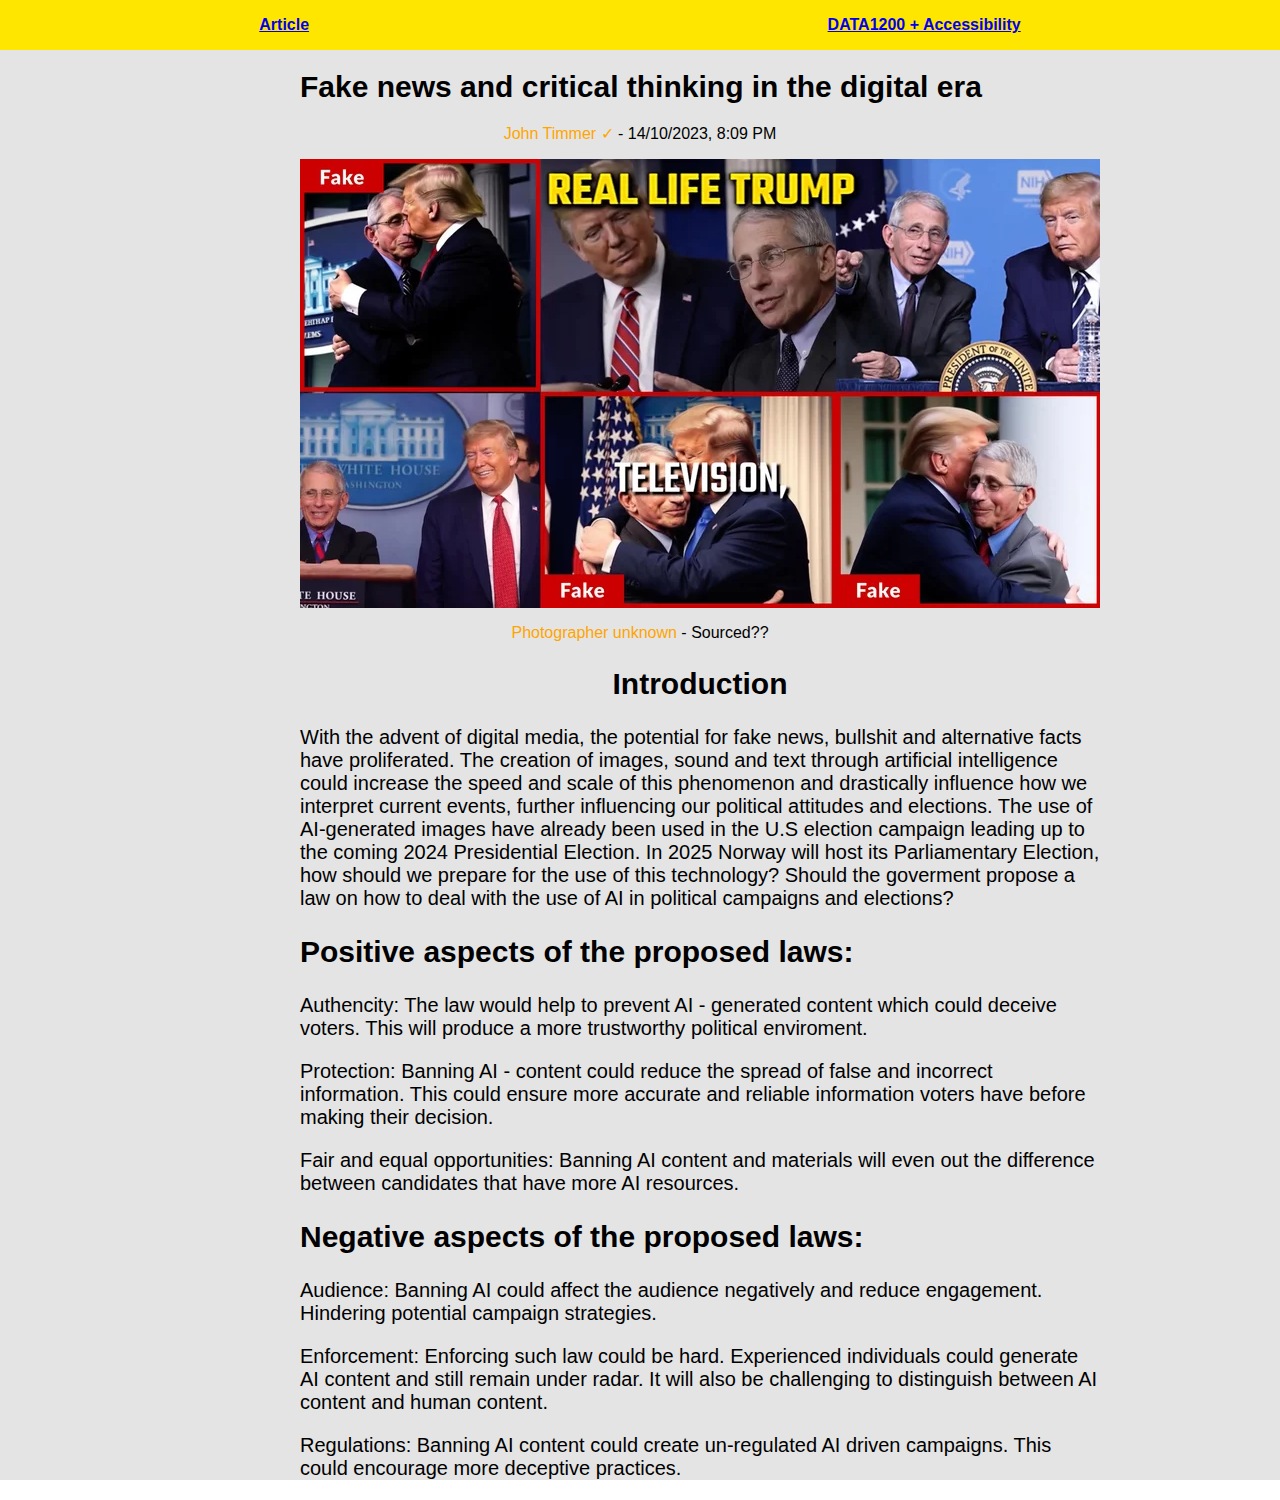
<file: index.html>
<!DOCTYPE HTML>
<html>
    <head>
        <link rel="stylesheet" href="css/style.css">
        <title> Oblig 2: Article</title>
        <meta lang="en">
        <meta charset="UTF-8">
    </head>
    <body>
        <div class="background">
        <header>
            <nav>
                <a href="index.html">Article</a>
                <a href="pages/page2.html">DATA1200 + Accessibility</a>   
            </nav>
        </header>
        <article class="article">
            <h1 class="heading"> Fake news and critical thinking in the digital era</h1> 
            <p class="author"> <span class="orange">John Timmer &#10003 </span> - 14/10/2023, 8:09 PM </p> 
            <img src="images/DonaldTrump.webp" class="pictures" alt="An example of AI generated pictures of Donald Trump and Ron DeSantis who shares different political views hugging each other "> 
            <p class="author"> <span class="orange">Photographer unknown </span> - Sourced?? </p> 
            <div class="content">
                <h2 class="introduction-heading"> Introduction </h2>
                <p class = "introduction"> 
                 With the advent of digital media, the potential for fake news, bullshit and alternative facts have proliferated. 
                 The creation of images, sound and text through artificial intelligence could increase the speed and scale of this 
                 phenomenon and drastically influence how we interpret current events, further influencing our political attitudes 
                 and elections. The use of AI-generated images have already been used in the U.S election campaign leading up to
                 the coming 2024 Presidential Election. In 2025 Norway will host its Parliamentary Election, how should we prepare 
                 for the use of this technology? Should the goverment propose a law on how to deal with the use of AI in political 
                 campaigns and elections?
                </p>
                <h2 class="heading-positive">  Positive aspects of the proposed laws: </h2>
                <p class="paragraph-positive"> 
                 Authencity: The law would help to prevent AI - generated content which could deceive voters.
                 This will produce a more trustworthy political enviroment.</p>
                <p>Protection: Banning AI - content could reduce the spread of false and incorrect information. 
                 This could ensure more accurate and reliable information voters have before making their decision.</p>
                <p> Fair and equal opportunities: Banning AI content and materials will even out the difference 
                 between candidates that have more AI resources.</p>
                <h2 class="heading-negative">  Negative aspects of the proposed laws:  </h2>
                <p class="paragraph-negative"> 
                 Audience: Banning AI could affect the audience negatively and reduce engagement. Hindering potential campaign strategies.</p>
                <p> Enforcement:  Enforcing such law could be hard. Experienced individuals could generate AI content and still remain under radar. 
                 It will also be challenging to distinguish between AI content and human content.</p>
                <p> Regulations: Banning AI content could create un-regulated AI driven campaigns. This could encourage more deceptive practices.</p>
            </div>
        </div>
        </article>
    </body>
</html>
</file>
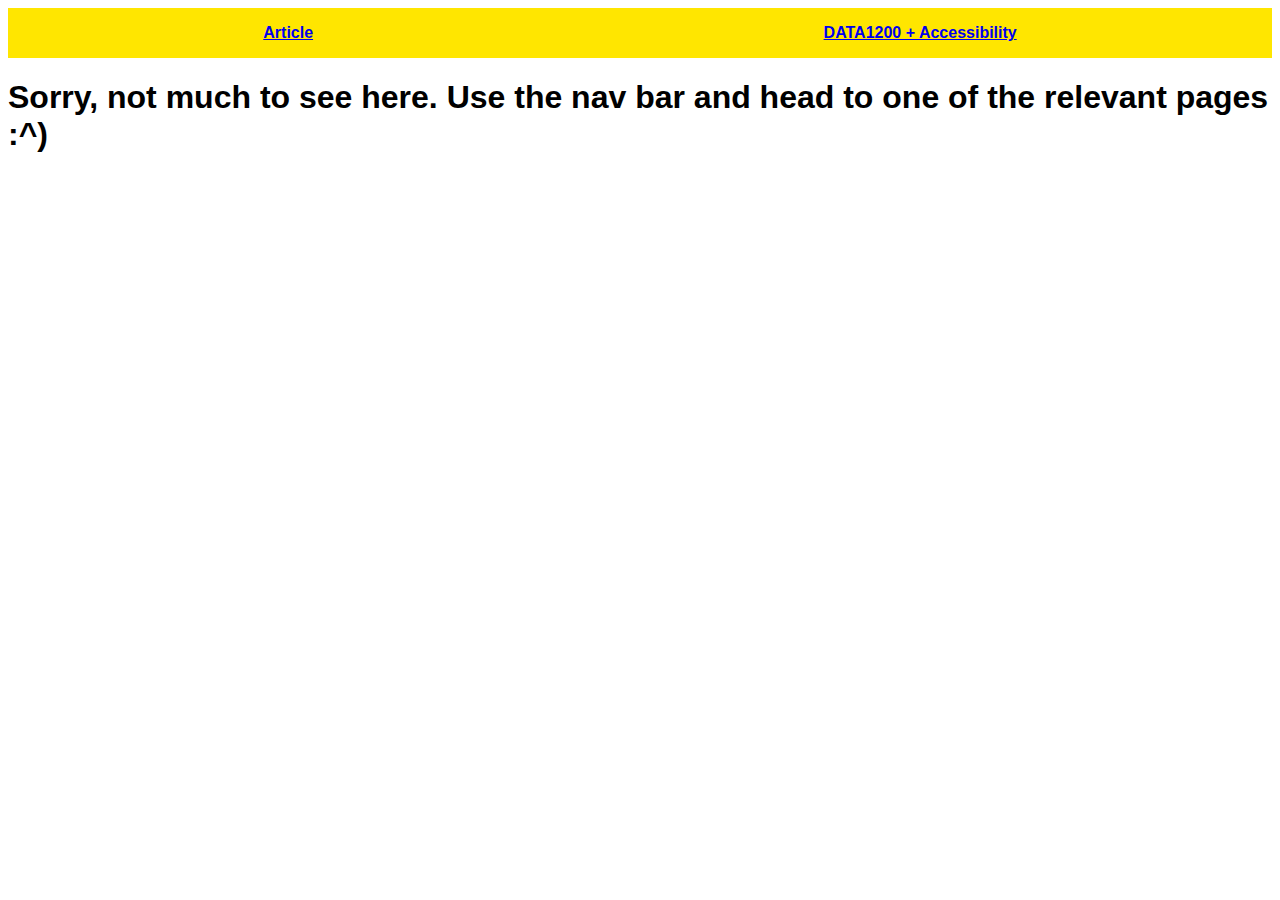
<file: oblig2/index.html>
<!DOCTYPE HTML>
<html>
    <head>
        <link rel="stylesheet" href="/oblig2/css/style.css">
        <title> Oblig 2</title>
        <meta lang="en">
        <meta charset="UTF-8">
    </head>
    <body>
        <header>
            <nav>
                <a href="/oblig2/pages/page1.html">Article</a>
                <a href="/oblig2/pages/page2.html">DATA1200 + Accessibility</a>   
            </nav>
        </header>
        <h1>Sorry, not much to see here. Use the nav bar and head to one of the relevant pages :^)</h1>
    </body>
</html>
</file>
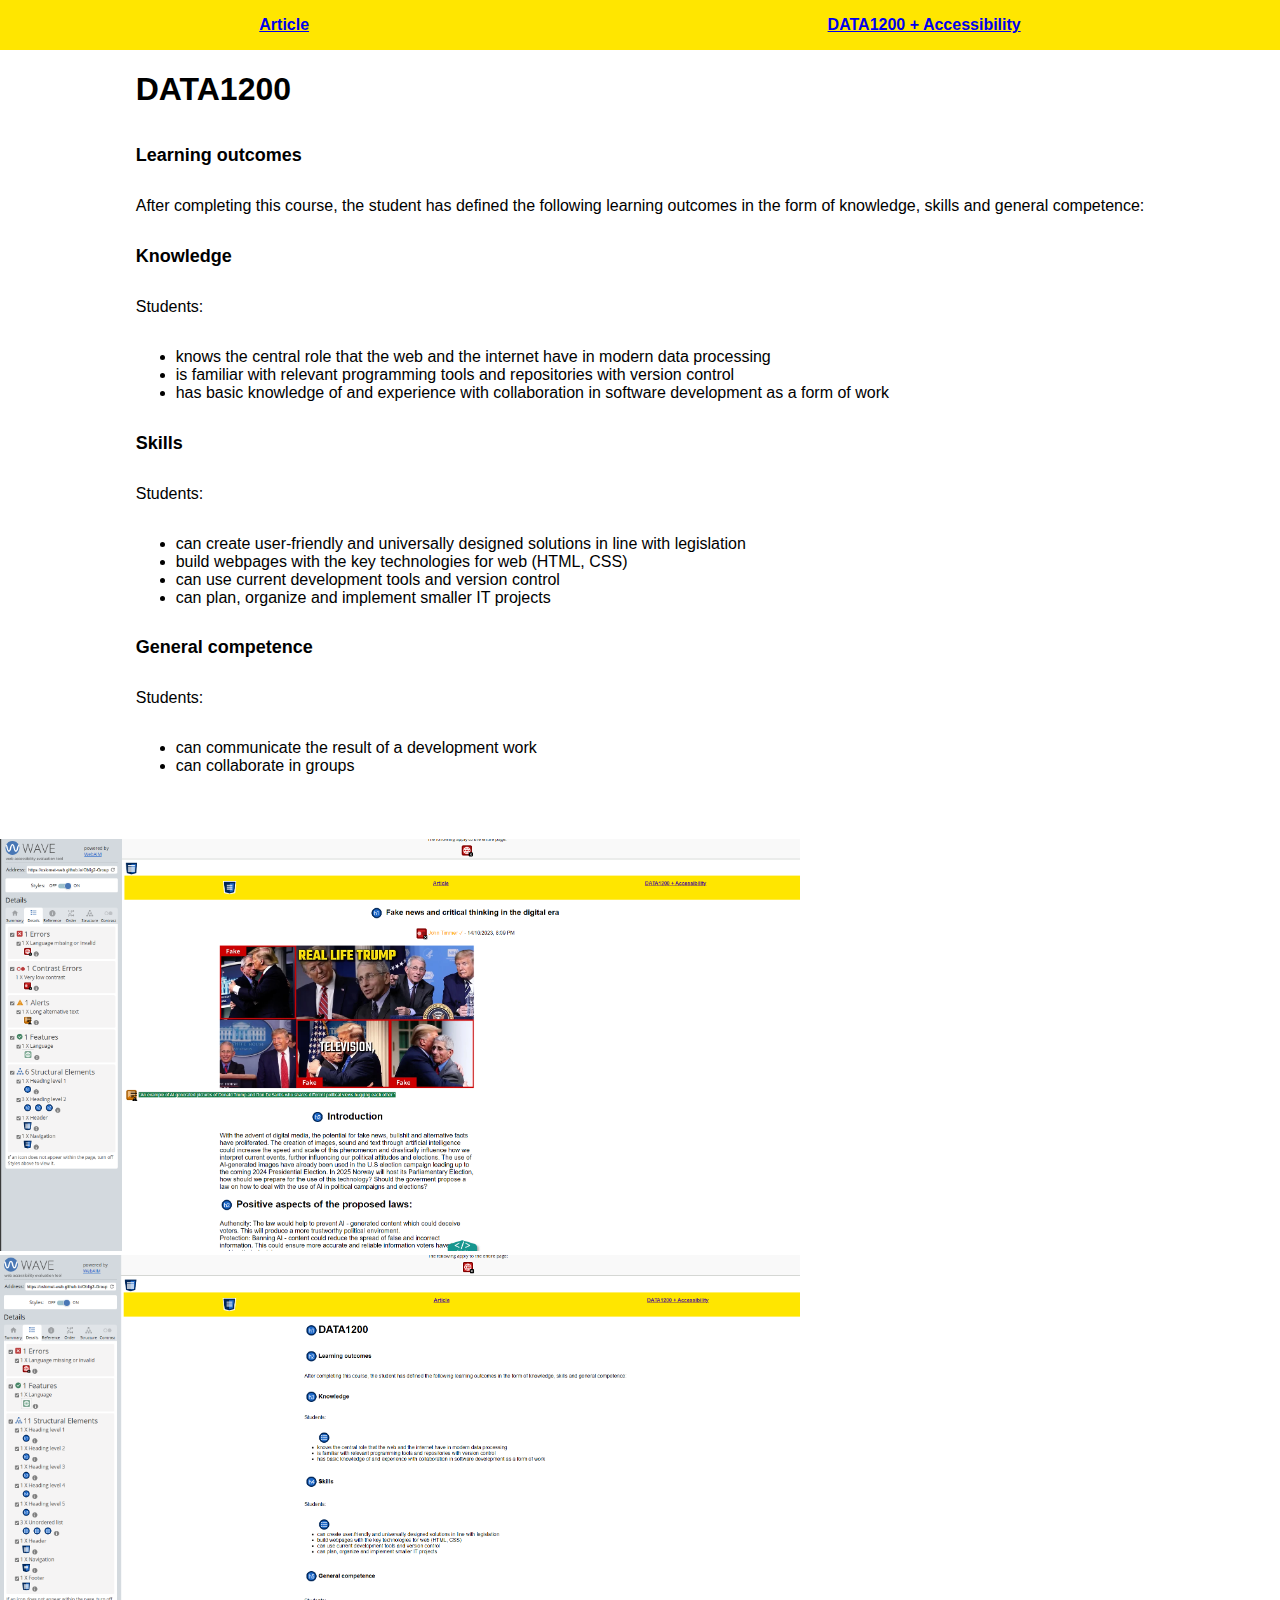
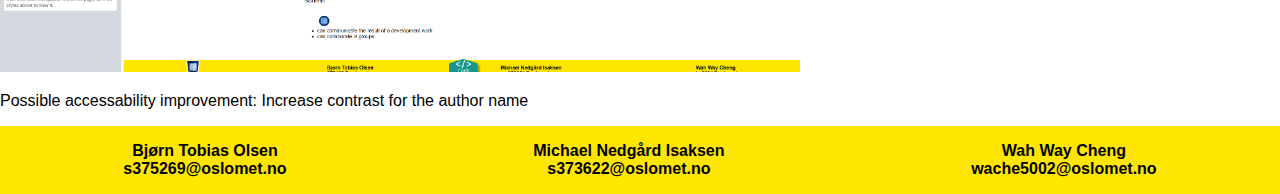
<file: pages/page2.html>
<!DOCTYPE html>
<html>
    <head>
        <link rel="stylesheet" href="../css/style.css">
        <title>DATA1200 + Accessibility</title>
        <meta lang="en">
        <meta charset="UTF-8">
    </head>
    <body>
    <header>
        <nav>
            <a href="../index.html">Article</a>
            <a href="page2.html">DATA1200 + Accessibility</a>
        </nav>
    </header>
    <main>
        <div class="content-page2">
            <h1>DATA1200</h1>
            <h2 class="list-headers">Learning outcomes</h2>
                <p>After completing this course, the student has defined the following learning outcomes in the form of knowledge, skills and general competence:</p>
            <h2 class="list-headers">Knowledge</h2>
                <p>Students:</p>
                <ul>
                    <li>knows the central role that the web and the internet have in modern data processing</li>
                    <li>is familiar with relevant programming tools and repositories with version control</li>
                    <li>has basic knowledge of and experience with collaboration in software development as a form of work</li>
                </ul>
            <h2 class="list-headers">Skills</h2>
                <p>Students:</p>
                <ul>
                    <li>can create user-friendly and universally designed solutions in line with legislation</li>
                    <li>build webpages with the key technologies for web (HTML, CSS)</li>
                    <li>can use current development tools and version control</li>
                    <li>can plan, organize and implement smaller IT projects</li>
                </ul>    
            <h2 class="list-headers">General competence</h2>
                <p>Students:</p>
                <ul>
                    <li>can communicate the result of a development work</li>
                    <li>can collaborate in groups</li>
                </ul>
        </div>
        <div class="test-images">
            <img src="..//images/Test1.png" alt="Accessibility test for page 1" width="800px">
            <img src="..//images/Test2.png" alt="Accessibility test for page 2" width="800px">
            <p>Possible accessability improvement: Increase contrast for the author name</p>
        </div>
    </main>
    <footer>
    <!-- Question for TA, here the br tag is used to keep e-mail adresses in line with the names without messing up the flexbox, is this also illegal? -->
        <p>Bjørn Tobias Olsen<br>s375269@oslomet.no</p>
        <p>Michael Nedgård Isaksen<br>s373622@oslomet.no</p>
        <p>Wah Way Cheng<br>wache5002@oslomet.no</p>
    </footer>
    </body>
</html>
</file>
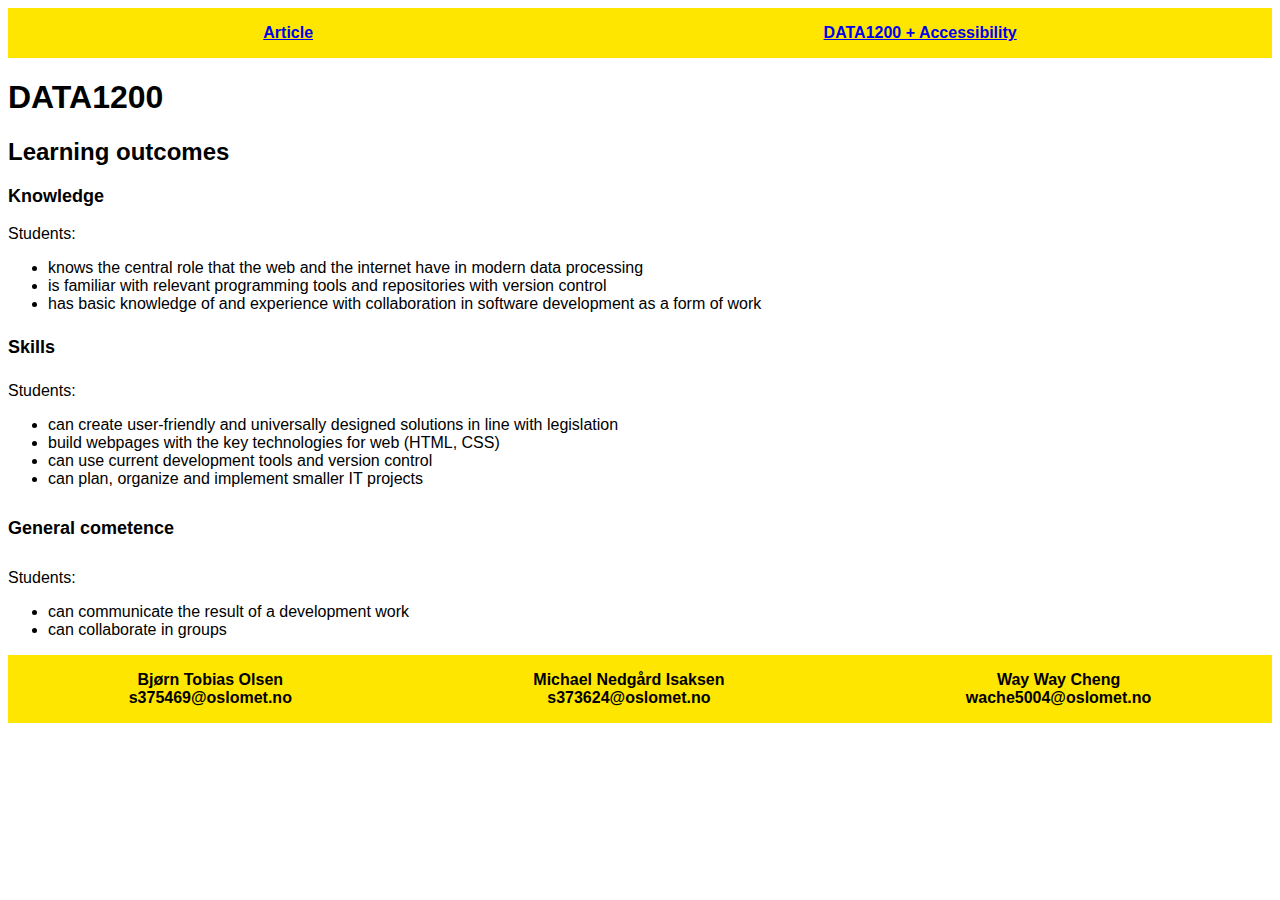
<file: oblig2/pages/pag2.html>
<!DOCTYPE html>
<html>
    <head>
        <link rel="stylesheet" href="../css/style.css">
        <title>DATA1200 + Accessibility</title>
        <meta lang="en">
        <meta charset="UTF-8">
    </head>
    <body>
    <header>
        <nav>
            <a href="page1.html">Article</a>
            <a href="page2.html">DATA1200 + Accessibility</a>
        </nav>
    </header>    
        <h1>DATA1200</h1>
        <h2>Learning outcomes</h2>
        <h3 class="list-headers">Knowledge</h3>
        <p>Students:</p>
            <ul>
                <li>knows the central role that the web and the internet have in modern data processing</li>
                <li>is familiar with relevant programming tools and repositories with version control</li>
                <li>has basic knowledge of and experience with collaboration in software development as a form of work</li>
            </ul>
        <h4 class="list-headers">Skills</h4>
        <p>Students:</p>
            <ul>
                <li>can create user-friendly and universally designed solutions in line with legislation</li>
                <li>build webpages with the key technologies for web (HTML, CSS)</li>
                <li>can use current development tools and version control</li>
                <li>can plan, organize and implement smaller IT projects</li>
            </ul>    
        <h5 class="list-headers">General cometence</h5>
        <p>Students:</p>
            <ul>
                <li>can communicate the result of a development work</li>
                <li>can collaborate in groups</li>
            </ul>
    <footer>
            <p>Bjørn Tobias Olsen<br>s375469@oslomet.no</p>
            <p>Michael Nedgård Isaksen<br>s373624@oslomet.no</p>
            <p>Way Way Cheng<br>wache5004@oslomet.no</p>

    </footer>
    </body>
</html>
</file>
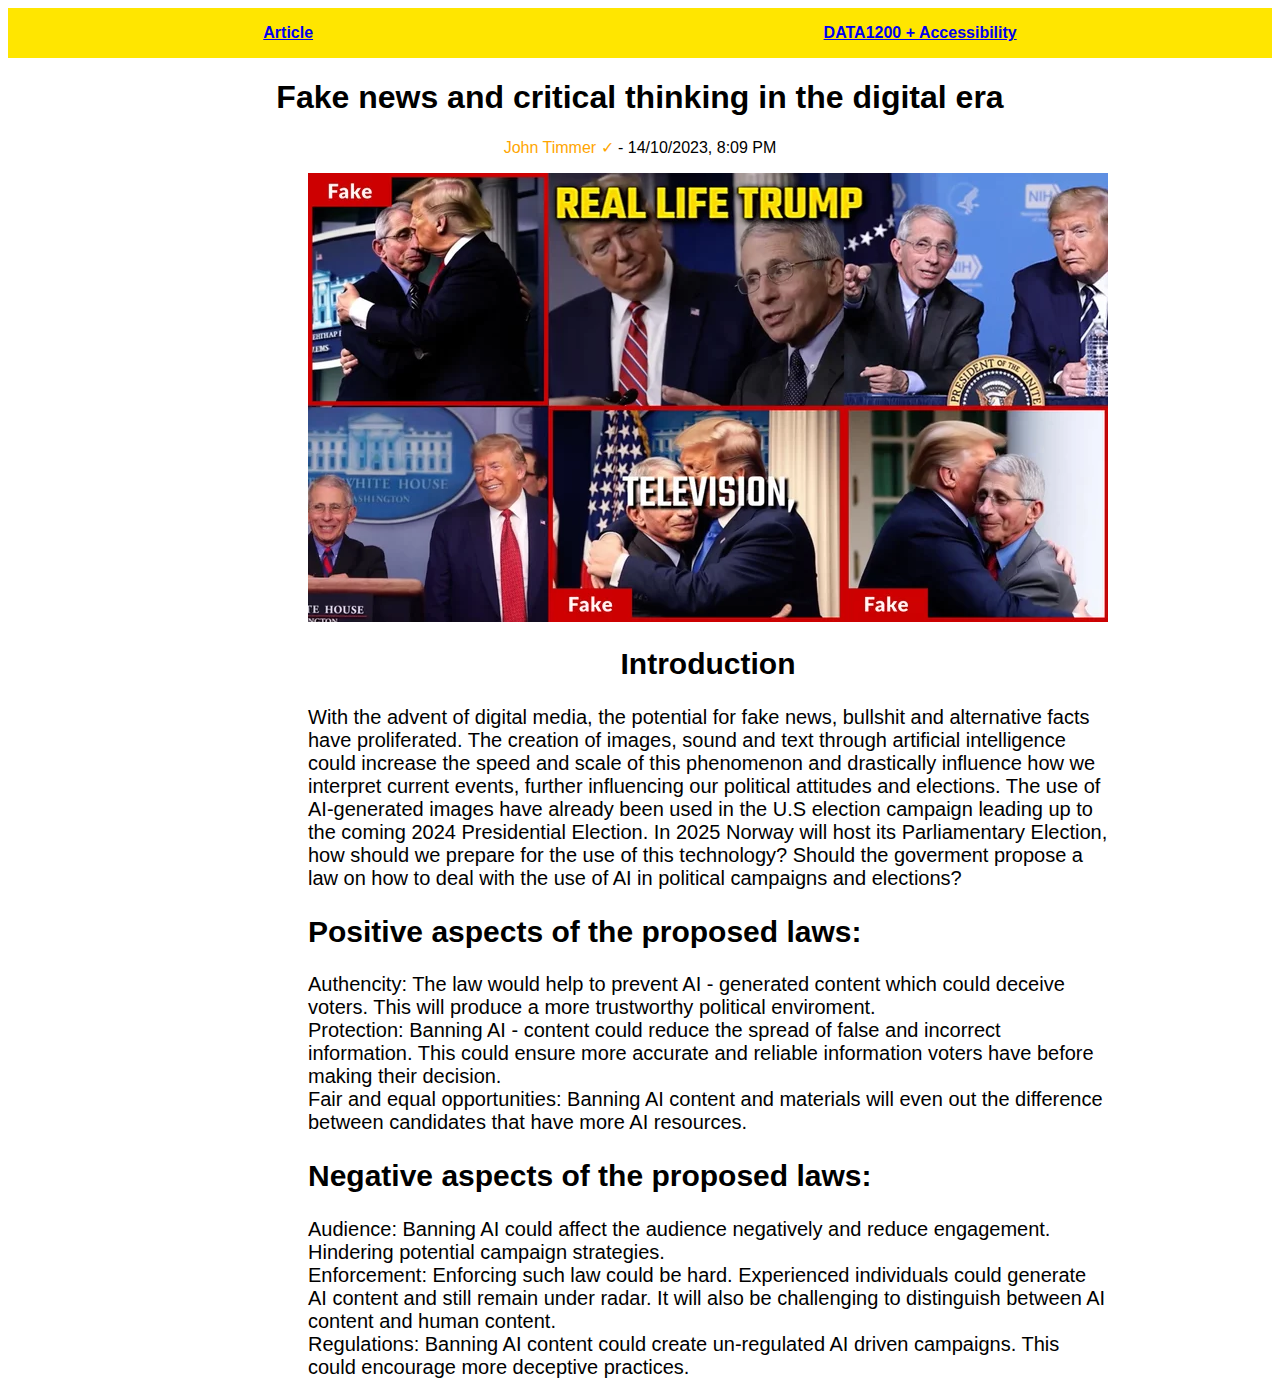
<file: oblig2/pages/page1.html>
<!DOCTYPE html>
<html>
  <head>
    <link rel="stylesheet" href="../css/style.css">
    <title>Topic has not been chosed yet</title>
    <meta lang="en">
    <meta charset="UTF-8">
  </head>
  <body> 
    <header>
      <nav>
        <a href="page1.html">Article</a>
        <a href="page2.html">DATA1200 + Accessibility</a>
      </nav>
    </header> 
    <!--  <article class="article">  // background-color:
      <h1 class="heading"> <strong> Fake news and critical thinking in the digital era</strong></h1>   text-align:center; /
      <p class="author"> John Timmer &#10003 - 14/10/2023, 8:09 PM </p> 
      <img class="image" src="../img/kitten-100.webp" alt="Picture of two kittens laying in a chair. Totallly not relevant to the article"> Sample image sourced from canva
      <p class="photographer">Tengel Aas Sandtrø</p> 
    Commit conflict resolution-->

    <article class="article">
     <h1 class="heading"> <strong> Fake news and critical thinking in the digital era</strong></h1> 
     <p class="author"> <span class="orange">John Timmer &#10003 </span> - 14/10/2023, 8:09 PM </p> 
     <img src="imagess/DonaldTrump.webp" class="pictures" alt="An example of AI generated pictures of Donald Trump and Ron DeSantis
          who shares different political views hugging each other ">
      <div class="content">
        <h2 class="introduction-heading"> Introduction </h2>
        <p class = "introduction"> 
          With the advent of digital media, the potential for fake news, bullshit and alternative facts have proliferated. 
          The creation of images, sound and text through artificial intelligence could increase the speed and scale of this 
          phenomenon and drastically influence how we interpret current events, further influencing our political attitudes 
          and elections. The use of AI-generated images have already been used in the U.S election campaign leading up to
          the coming 2024 Presidential Election. In 2025 Norway will host its Parliamentary Election, how should we prepare 
          for the use of this technology? Should the goverment propose a law on how to deal with the use of AI in political 
          campaigns and elections?
        </p>
        <h2 class="heading-positive">  Positive aspects of the proposed laws: </h2>
        <p class="paragraph-positive"> 
          Authencity: The law would help to prevent AI - generated content which could deceive voters.
          This will produce a more trustworthy political enviroment. <br>
          Protection: Banning AI - content could reduce the spread of false and incorrect information. 
          This could ensure more accurate and reliable information voters have before making their decision. <br>
          Fair and equal opportunities: Banning AI content and materials will even out the difference 
          between candidates that have more AI resources.
        </p>
        <h2 class="heading-negative">  Negative aspects of the proposed laws:  </h2>
        <p class="paragraph-negative"> 
          Audience: Banning AI could affect the audience negatively and reduce engagement. Hindering potential campaign strategies. <br>
          Enforcement:  Enforcing such law could be hard. Experienced individuals could generate AI content and still remain under radar. 
          It will also be challenging to distinguish between AI content and human content. <br>
          Regulations: Banning AI content could create un-regulated AI driven campaigns. This could encourage more deceptive practices.
        </article>
      </p>
      </article>
      </div>
  </body>
</html>
</file>
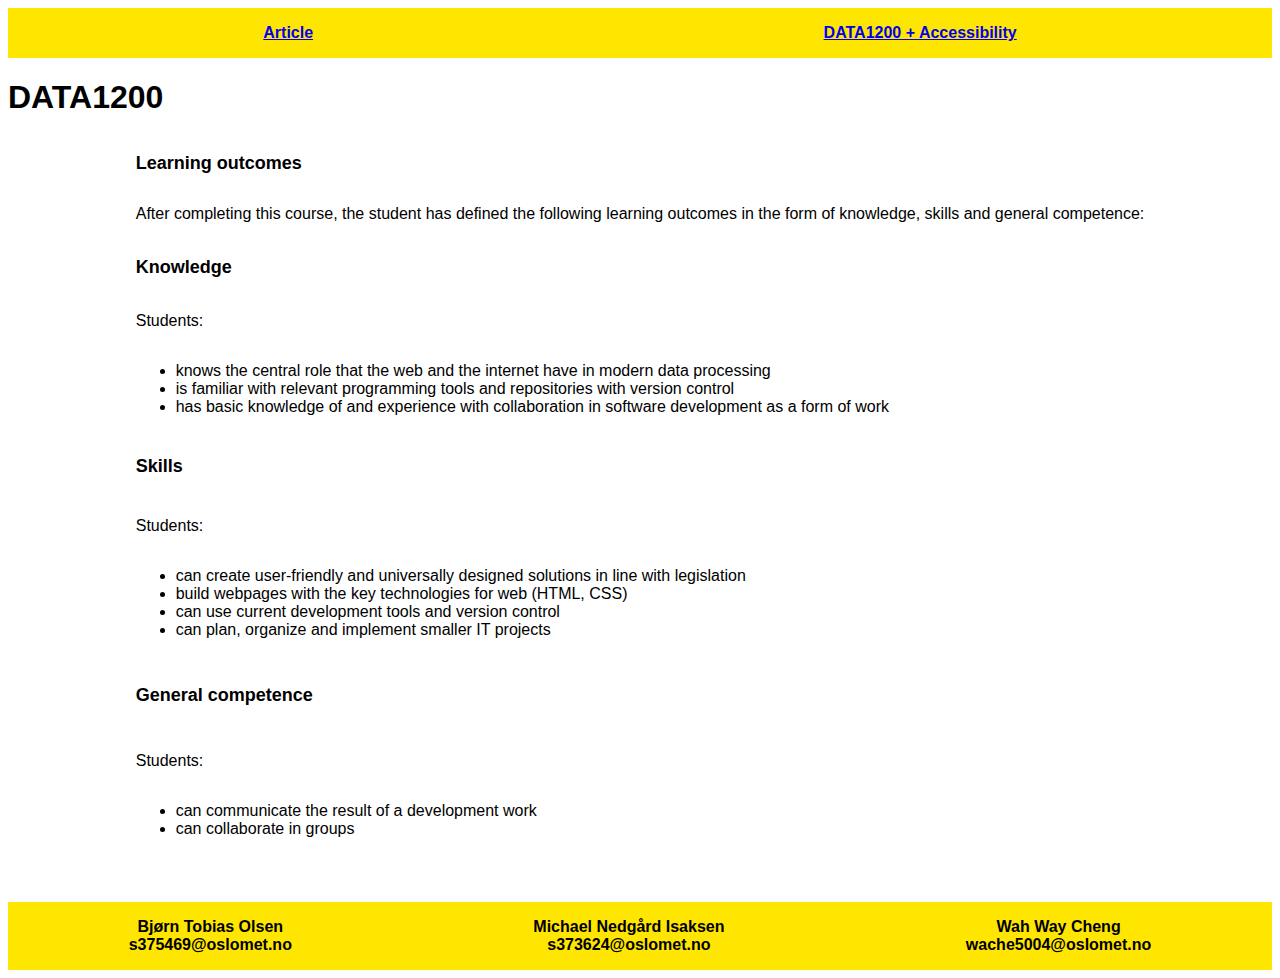
<file: oblig2/pages/page2.html>
<!DOCTYPE html>
<html>
    <head>
        <link rel="stylesheet" href="../css/style.css">
        <title>DATA1200 + Accessibility</title>
        <meta lang="en">
        <meta charset="UTF-8">
    </head>
    <body>
    <header>
        <nav>
            <a href="page1.html">Article</a>
            <a href="page2.html">DATA1200 + Accessibility</a>
        </nav>
    </header>

        <h1>DATA1200</h1>
        <div class="list">
        <h2 class="list-headers">Learning outcomes</h2>
        <p>After completing this course, the student has defined the following learning outcomes in the form of knowledge, skills and general competence:</p>
        <h3 class="list-headers">Knowledge</h3>
        <p>Students:</p>
            <ul>
                <li>knows the central role that the web and the internet have in modern data processing</li>
                <li>is familiar with relevant programming tools and repositories with version control</li>
                <li>has basic knowledge of and experience with collaboration in software development as a form of work</li>
            </ul>
        <h4 class="list-headers">Skills</h4>
        <p>Students:</p>
            <ul>
                <li>can create user-friendly and universally designed solutions in line with legislation</li>
                <li>build webpages with the key technologies for web (HTML, CSS)</li>
                <li>can use current development tools and version control</li>
                <li>can plan, organize and implement smaller IT projects</li>
            </ul>    
        <h5 class="list-headers">General competence</h5>
        <p>Students:</p>
            <ul>
                <li>can communicate the result of a development work</li>
                <li>can collaborate in groups</li>
            </ul>
        </div>
    <footer>
            <p>Bjørn Tobias Olsen<br>s375469@oslomet.no</p>
            <p>Michael Nedgård Isaksen<br>s373624@oslomet.no</p>
            <p>Wah Way Cheng<br>wache5004@oslomet.no</p>

    </footer>
    </body>
</html>
</file>
<file: css/style.css>
/* Common for all pages */
html{
    font-family: Arial, Helvetica, sans-serif;
}
body{
    margin: 0px;
}

nav{
    background-color: rgb(255, 230, 0);
    font-weight: bold;
    display: flex;
    flex-wrap: wrap;
    justify-content: space-around;
    text-align: center;
    padding-block: 1rem;
}

/* Page 1 CSS*/
.background{
    background-color: rgb(228, 228, 228);
}

.heading{
    margin-left: 300px;
    font-size: 30px;
    text-align: left;
}

.author{
    text-align: center;
}

span{
    color: orange;
}
.pictures{
    display: block;
    margin-left: 300px;
}

.caption{
    margin-left:300px;
    width:800px;
    color:green;
}

.content{
    font-size: 20px;    
    font-style: arial;
    margin-left: 300px;
    width:800px;
}

.introduction-heading{
    text-align: center;
}

/* Page 2 CSS */
.list-headers{
    font-size: large;
}

.content-page2{
    display: grid;
    justify-content: center;
    margin-bottom: 3em;
}

footer{
    background-color: rgb(255, 230, 0);
    font-weight: bold;
    display: flex;
    flex-wrap: wrap;
    justify-content: space-around;
    text-align: center;
}
</file>
<file: oblig2/css/style.css>
/* Common for all pages */
html{
    font-family: Arial, Helvetica, sans-serif;
}

nav{
    background-color: rgb(255, 230, 0);
    font-weight: bold;
    display: flex;
    flex-wrap: wrap;
    justify-content: space-around;
    text-align: center;
    padding-block: 1rem;
}

/* Page 1 CSS*/
.heading{
    
    text-align: center;
}

.author{
    text-align: center;
}


span{
    color: orange;
}
.pictures{
    display: block;
    margin-left: 300px;
}

.caption{
    margin-left:300px;
    width:800px;
    color:green;
}

.content{
    font-size: 20px;    
    font-style: arial;
    margin-left: 300px;
    width:800px;
}

.introduction-heading{
    text-align: center;
}

/* Page 2 CSS */
.list-headers{
    font-size: large;
}

.list{
    display: grid;
    justify-content: center;
    margin-bottom: 3em;
}

footer{
    background-color: rgb(255, 230, 0);
    font-weight: bold;
    display: flex;
    flex-wrap: wrap;
    justify-content: space-around;
    text-align: center;
}
</file>
